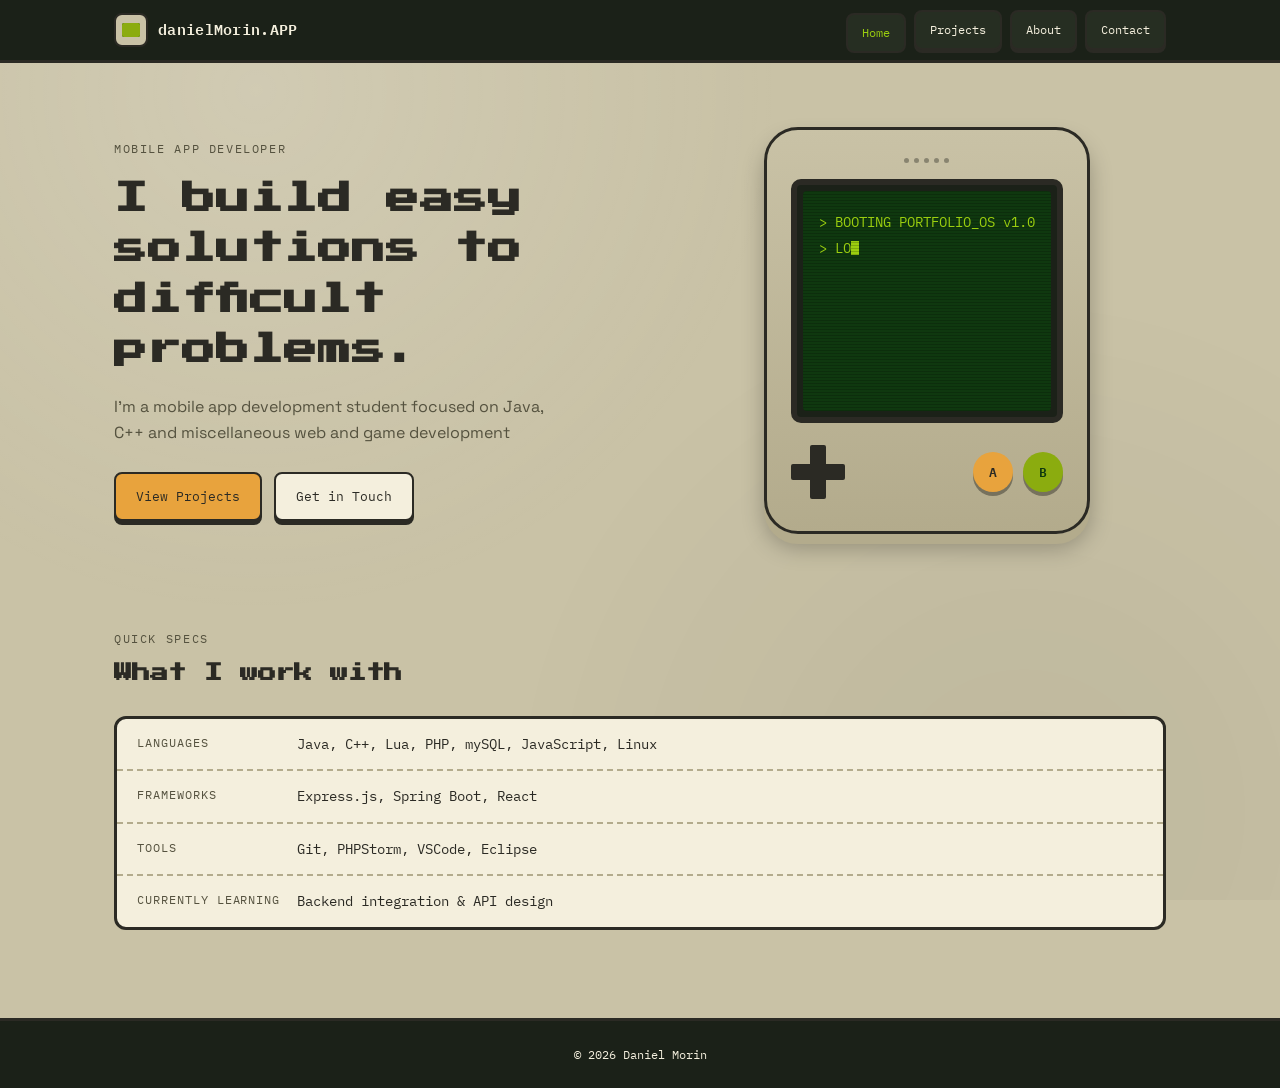
<file: index.html>
<!DOCTYPE html>
<html lang="en">
<head>
<meta charset="UTF-8">
<meta name="viewport" content="width=device-width, initial-scale=1.0">
<title>Daniel Morin — Mobile App Developer</title>
<link rel="stylesheet" href="styles.css">
</head>
<body>

<nav class="topnav">
  <div class="wrap">
    <a href="index.html" class="brand">
      <span class="brand-device"><span class="screen-dot"></span></span>
      <span class="brand-name">danielMorin.APP</span>
    </a>
    <button class="nav-toggle" aria-label="Toggle menu" aria-expanded="false">MENU</button>
    <ul class="navlinks">
      <li><a href="index.html">Home</a></li>
      <li><a href="projects.html">Projects</a></li>
      <li><a href="about.html">About</a></li>
      <li><a href="contact.html">Contact</a></li>
    </ul>
  </div>
</nav>

<section class="hero">
  <div class="wrap">
    <div class="hero-copy">
      <p class="eyebrow">Mobile App Developer</p>
      <h1>I build easy solutions to difficult problems.</h1>
      <p>I'm a mobile app development student focused on Java, C++ and miscellaneous web and game development</p>
      <div class="hero-ctas">
        <a href="projects.html" class="btn btn-primary">View Projects</a>
        <a href="contact.html" class="btn btn-secondary">Get in Touch</a>
      </div>
    </div>

    <div class="device" aria-hidden="false">
      <div class="device-speaker">
        <span></span><span></span><span></span><span></span><span></span>
      </div>
      <div class="device-screen">
        <div class="device-screen-inner">
          <span class="boot-text"
            data-boot-text='["> BOOTING PORTFOLIO_OS v1.0", "> LOADING NAME.......... DANIEL MORIN", "> LOADING ROLE.......... APP DEVELOPER", "> STATUS................ READY"]'
          ></span><span class="cursor-blink"></span>
        </div>
      </div>
      <div class="device-buttons">
        <div class="dpad"><span class="v"></span><span class="h"></span></div>
        <div class="action-buttons">
          <button class="action-btn amber" onclick="location.href='projects.html'">A</button>
          <button class="action-btn green" onclick="location.href='contact.html'">B</button>
        </div>
      </div>
    </div>
  </div>
</section>

<section>
  <div class="wrap">
    <div class="section-head">
      <p class="eyebrow">Quick Specs</p>
      <h2>What I work with</h2>
    </div>
    <div class="spec-sheet">
      <div class="spec-row">
        <span class="spec-label">Languages</span>
        <span class="spec-value">Java, C++, Lua, PHP, mySQL, JavaScript, Linux</span>
      </div>
      <div class="spec-row">
        <span class="spec-label">Frameworks</span>
        <span class="spec-value">Express.js, Spring Boot, React</span>
      </div>
      <div class="spec-row">
        <span class="spec-label">Tools</span>
        <span class="spec-value">Git, PHPStorm, VSCode, Eclipse</span>
      </div>
      <div class="spec-row">
        <span class="spec-label">Currently Learning</span>
        <span class="spec-value">Backend integration &amp; API design</span>
      </div>
    </div>
  </div>
</section>

<footer>
  <div class="wrap">© 2026 Daniel Morin</div>
</footer>

<script src="script.js"></script>
</body>
</html>
</file>
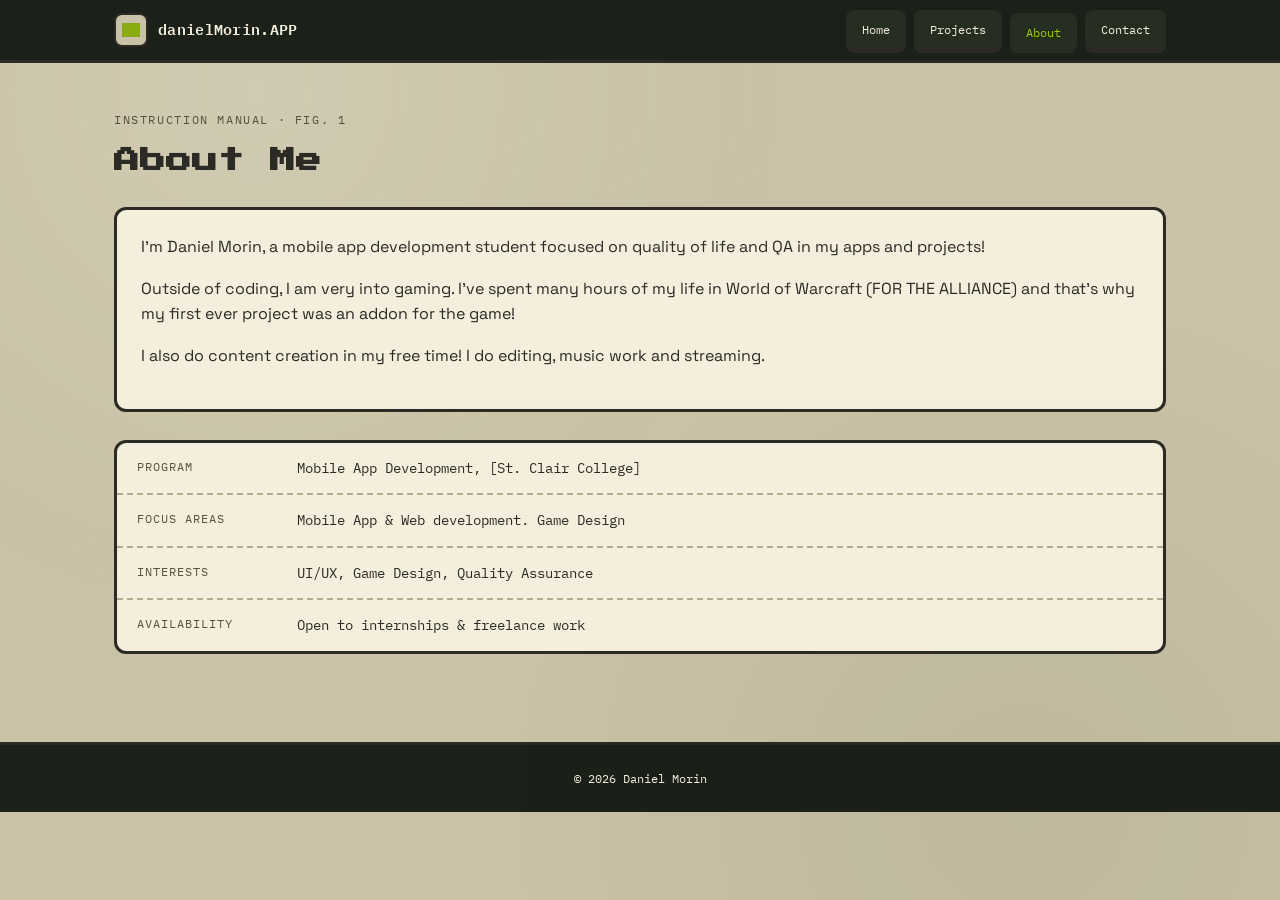
<file: about.html>
<!DOCTYPE html>
<html lang="en">
<head>
<meta charset="UTF-8">
<meta name="viewport" content="width=device-width, initial-scale=1.0">
<title>About — Daniel Morin</title>
<link rel="stylesheet" href="styles.css">
</head>
<body>

<nav class="topnav">
  <div class="wrap">
    <a href="index.html" class="brand">
      <span class="brand-device"><span class="screen-dot"></span></span>
      <span class="brand-name">danielMorin.APP</span>
    </a>
    <button class="nav-toggle" aria-label="Toggle menu" aria-expanded="false">MENU</button>
    <ul class="navlinks">
      <li><a href="index.html">Home</a></li>
      <li><a href="projects.html">Projects</a></li>
      <li><a href="about.html">About</a></li>
      <li><a href="contact.html">Contact</a></li>
    </ul>
  </div>
</nav>

<section>
  <div class="wrap">
    <div class="section-head">
      <p class="eyebrow">Instruction Manual · Fig. 1</p>
      <h1>About Me</h1>
    </div>

    <div class="card" style="margin-bottom: 28px;">
      <p>I'm Daniel Morin, a mobile app development student focused on quality of life and QA in my apps and projects!</p>
      <p>Outside of coding, I am very into gaming. I've spent many hours of my life in World of Warcraft (FOR THE ALLIANCE) and that's why my first ever project was an addon for the game!</p>
      <p>I also do content creation in my free time! I do editing, music work and streaming.</p>
    </div>

    <div class="spec-sheet">
      <div class="spec-row">
        <span class="spec-label">Program</span>
        <span class="spec-value">Mobile App Development, [St. Clair College]</span>
      </div>
      <div class="spec-row">
        <span class="spec-label">Focus Areas</span>
        <span class="spec-value">Mobile App & Web development. Game Design</span>
      </div>
      <div class="spec-row">
        <span class="spec-label">Interests</span>
        <span class="spec-value">UI/UX, Game Design, Quality Assurance</span>
      </div>
      <div class="spec-row">
        <span class="spec-label">Availability</span>
        <span class="spec-value">Open to internships &amp; freelance work</span>
      </div>
    </div>
  </div>
</section>

<footer>
  <div class="wrap">© 2026 Daniel Morin</div>
</footer>

<script src="script.js"></script>
</body>
</html>
</file>
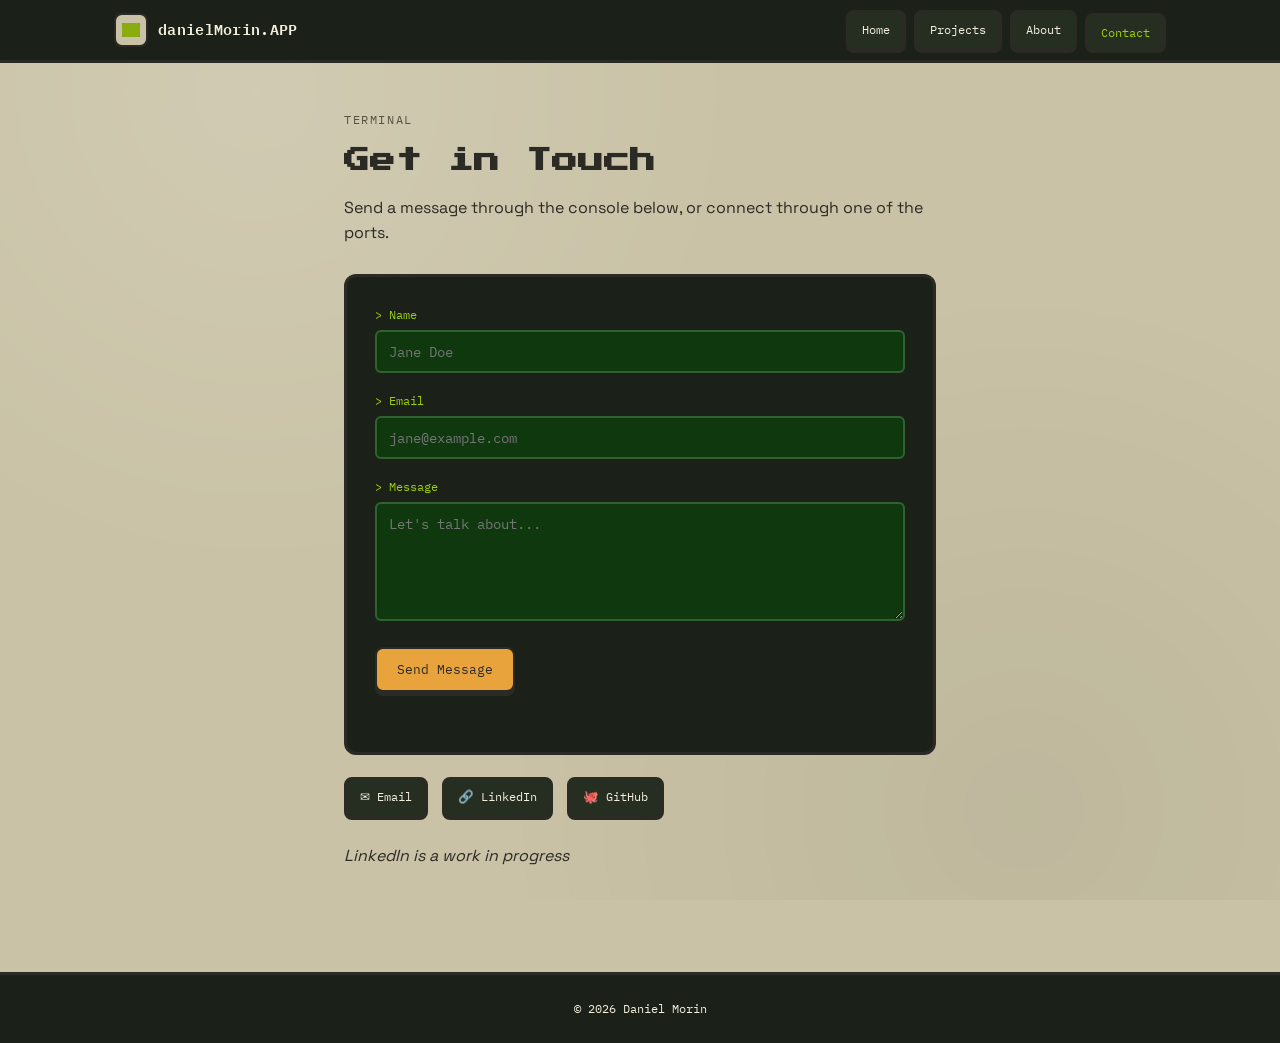
<file: contact.html>
<!DOCTYPE html>
<html lang="en">
<head>
<meta charset="UTF-8">
<meta name="viewport" content="width=device-width, initial-scale=1.0">
<title>Contact — Daniel Morin</title>
<link rel="stylesheet" href="styles.css">
</head>
<body>

<nav class="topnav">
  <div class="wrap">
    <a href="index.html" class="brand">
      <span class="brand-device"><span class="screen-dot"></span></span>
      <span class="brand-name">danielMorin.APP</span>
    </a>
    <button class="nav-toggle" aria-label="Toggle menu" aria-expanded="false">MENU</button>
    <ul class="navlinks">
      <li><a href="index.html">Home</a></li>
      <li><a href="projects.html">Projects</a></li>
      <li><a href="about.html">About</a></li>
      <li><a href="contact.html">Contact</a></li>
    </ul>
  </div>
</nav>

<section>
  <div class="wrap" style="max-width: 640px;">
    <div class="section-head">
      <p class="eyebrow">Terminal</p>
      <h1>Get in Touch</h1>
      <p>Send a message through the console below, or connect through one of the ports.</p>
    </div>

    <form class = "terminal-form" action="https://api.web3forms.com/submit" method="POST">
      <input type="hidden" name="access_key" value="1a00068b-7526-40a6-8687-fd9d785f72d1">
      <div class="field">
        <label for="name">Name</label>
        <input type="text" id="name" name="name" placeholder="Jane Doe" autocomplete="name">
      </div>
      <div class="field">
        <label for="email">Email</label>
        <input type="email" id="email" name="email" placeholder="jane@example.com" autocomplete="email">
      </div>
      <div class="field">
        <label for="message">Message</label>
        <textarea id="message" name="message" rows="5" placeholder="Let's talk about..."></textarea>
      </div>
      <button type="submit" class="btn btn-primary">Send Message</button>
      <p class="form-status" role="status" aria-live="polite"></p>
    </form>

    <div class="contact-ports">
      <a href="danielmorin544@gmail.com" class="port-link">✉ Email</a>
      <a href="#" class="port-link">🔗 LinkedIn</a>
      <a href="https://github.com/danielmorin544-droid" class="port-link">🐙 GitHub</a>
    </div>
    <br>
    <p><i>LinkedIn is a work in progress</i></p>
  </div>
</section>

<footer>
  <div class="wrap">© 2026 Daniel Morin</div>
</footer>

<script src="script.js"></script>
</body>
</html>
</file>
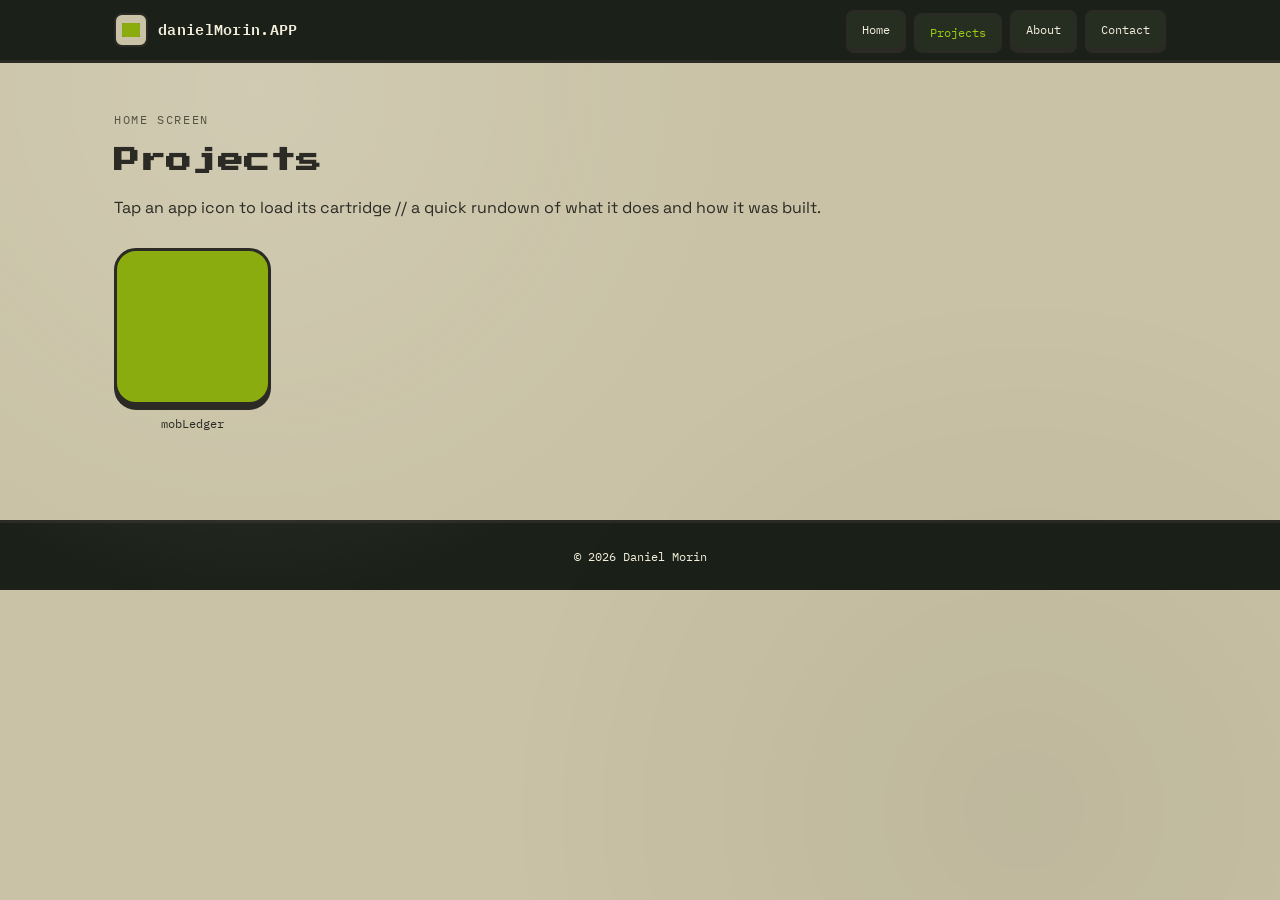
<file: projects.html>
<!DOCTYPE html>
<html lang="en">
<head>
<meta charset="UTF-8">
<meta name="viewport" content="width=device-width, initial-scale=1.0">
<title>Projects — Daniel Morin</title>
<link rel="stylesheet" href="styles.css">
</head>
<body>

<nav class="topnav">
  <div class="wrap">
    <a href="index.html" class="brand">
      <span class="brand-device"><span class="screen-dot"></span></span>
      <span class="brand-name">danielMorin.APP</span>
    </a>
    <button class="nav-toggle" aria-label="Toggle menu" aria-expanded="false">MENU</button>
    <ul class="navlinks">
      <li><a href="index.html">Home</a></li>
      <li><a href="projects.html">Projects</a></li>
      <li><a href="about.html">About</a></li>
      <li><a href="contact.html">Contact</a></li>
    </ul>
  </div>
</nav>

<section>
  <div class="wrap">
    <div class="section-head">
      <p class="eyebrow">Home Screen</p>
      <h1>Projects</h1>
      <p>Tap an app icon to load its cartridge // a quick rundown of what it does and how it was built.</p>
    </div>

    <div class="app-grid">
      <button class="app-tile" data-project="1">
        <span class="app-icon" style="background:#8BAC0F;"></span>
        <span class="app-label">mobLedger</span>
      </button>
    </div>
  </div>
</section>

<div class="overlay">
  <div class="cartridge" role="dialog" aria-modal="true" aria-labelledby="cartridge-title">
    <button class="cartridge-close" aria-label="Close">✕</button>
    <p class="eyebrow">Cartridge Loaded</p>
    <h2 class="cartridge-title" id="cartridge-title">Project Title</h2>
    <p class="cartridge-desc">Description goes here.</p>
    <div class="tag-row"></div>
    <a href="#" class="btn btn-primary cartridge-link" target="_blank" rel="noopener">View Project</a>
  </div>
</div>

<footer>
  <div class="wrap">© 2026 Daniel Morin</div>
</footer>

<script src="script.js"></script>
</body>
</html>
</file>
<file: styles.css>
/* ============================================
   RETRO HANDHELD DESIGN SYSTEM
   ============================================ */

@import url('https://fonts.googleapis.com/css2?family=Press+Start+2P&family=Space+Grotesk:wght@400;500;600;700&family=IBM+Plex+Mono:wght@400;500;600&display=swap');

:root {
  /* Colors */
  --shell: #C9C2A6;
  --shell-dark: #B3AB8C;
  --screen-bezel: #1B2118;
  --screen-bezel-light: #262E22;
  --lcd-green: #8BAC0F;
  --lcd-green-light: #9BCE0F;
  --lcd-dark: #0F380F;
  --lcd-mid: #306230;
  --amber: #E8A33D;
  --amber-dark: #C4832A;
  --cream: #F4EFDD;
  --ink: #2B2A24;
  --ink-soft: #55523F;

  /* Type */
  --font-display: 'Press Start 2P', monospace;
  --font-body: 'Space Grotesk', sans-serif;
  --font-mono: 'IBM Plex Mono', monospace;

  /* Layout */
  --radius-lg: 22px;
  --radius-md: 12px;
  --radius-sm: 6px;
  --border-thick: 3px;
  --max-width: 1100px;
}

* { box-sizing: border-box; }

html {
  scroll-behavior: smooth;
}

@media (prefers-reduced-motion: reduce) {
  html { scroll-behavior: auto; }
  *, *::before, *::after {
    animation-duration: 0.01ms !important;
    animation-iteration-count: 1 !important;
    transition-duration: 0.01ms !important;
  }
}

body {
  margin: 0;
  font-family: var(--font-body);
  background: var(--shell);
  color: var(--ink);
  line-height: 1.6;
  -webkit-font-smoothing: antialiased;
}

/* subtle plastic texture on the page body */
body::before {
  content: "";
  position: fixed;
  inset: 0;
  pointer-events: none;
  background-image:
    radial-gradient(circle at 20% 10%, rgba(255,255,255,0.15), transparent 40%),
    radial-gradient(circle at 80% 90%, rgba(0,0,0,0.05), transparent 40%);
  z-index: 0;
}

a { color: var(--amber-dark); }
a:hover { color: var(--amber); }

img { max-width: 100%; display: block; }

.eyebrow {
  font-family: var(--font-mono);
  text-transform: uppercase;
  letter-spacing: 0.14em;
  font-size: 0.72rem;
  color: var(--ink-soft);
}

h1, h2, h3 {
  font-family: var(--font-display);
  line-height: 1.5;
  color: var(--ink);
  margin: 0 0 0.6em 0;
}

h1 { font-size: 1.6rem; }
h2 { font-size: 1.15rem; }
h3 { font-size: 0.85rem; }

p { margin: 0 0 1em 0; }

.wrap {
  max-width: var(--max-width);
  margin: 0 auto;
  padding: 0 24px;
  position: relative;
  z-index: 1;
}

/* ============================================
   TOP NAV — styled like a device button row
   ============================================ */

.topnav {
  background: var(--screen-bezel);
  border-bottom: var(--border-thick) solid var(--ink);
  position: sticky;
  top: 0;
  z-index: 50;
}

.topnav .wrap {
  display: flex;
  align-items: center;
  justify-content: space-between;
  padding-top: 10px;
  padding-bottom: 10px;
}

.brand {
  display: flex;
  align-items: center;
  gap: 10px;
  text-decoration: none;
  color: var(--cream);
}

.brand-device {
  width: 34px;
  height: 34px;
  background: var(--shell);
  border-radius: 8px;
  border: 2px solid var(--ink);
  display: flex;
  align-items: center;
  justify-content: center;
  flex-shrink: 0;
}

.brand-device .screen-dot {
  width: 18px;
  height: 14px;
  background: var(--lcd-dark);
  border-radius: 2px;
  position: relative;
  overflow: hidden;
}

.brand-device .screen-dot::after {
  content: "";
  position: absolute;
  inset: 0;
  background: var(--lcd-green);
  animation: blink-dot 2.4s steps(1) infinite;
}

@keyframes blink-dot {
  0%, 60% { opacity: 1; }
  61%, 100% { opacity: 0.35; }
}

.brand-name {
  font-family: var(--font-mono);
  font-weight: 600;
  font-size: 0.95rem;
  letter-spacing: 0.02em;
}

.navlinks {
  display: flex;
  gap: 8px;
  list-style: none;
  margin: 0;
  padding: 0;
}

.navlinks a {
  font-family: var(--font-mono);
  font-size: 0.78rem;
  text-decoration: none;
  color: var(--cream);
  background: var(--screen-bezel-light);
  border: 2px solid var(--ink);
  border-radius: 8px;
  padding: 8px 14px;
  display: inline-block;
  box-shadow: 0 3px 0 var(--ink);
  transition: transform 0.08s ease, box-shadow 0.08s ease;
}

.navlinks a:hover {
  color: var(--lcd-green-light);
}

.navlinks a:active,
.navlinks a.active {
  transform: translateY(3px);
  box-shadow: 0 0 0 var(--ink);
  color: var(--lcd-green-light);
}

.nav-toggle {
  display: none;
  background: none;
  border: 2px solid var(--cream);
  border-radius: 6px;
  color: var(--cream);
  font-family: var(--font-mono);
  padding: 6px 10px;
  cursor: pointer;
}

@media (max-width: 720px) {
  .nav-toggle { display: inline-block; }
  .navlinks {
    position: absolute;
    top: 100%;
    left: 0;
    right: 0;
    flex-direction: column;
    background: var(--screen-bezel);
    padding: 12px 24px 18px;
    border-bottom: var(--border-thick) solid var(--ink);
    display: none;
  }
  .navlinks.open { display: flex; }
  .navlinks a { text-align: center; }
}

/* ============================================
   DEVICE COMPONENT — the signature element
   ============================================ */

.device {
  background: linear-gradient(180deg, var(--shell) 0%, var(--shell-dark) 100%);
  border: var(--border-thick) solid var(--ink);
  border-radius: 34px;
  padding: 28px 24px 32px;
  box-shadow:
    0 10px 0 var(--shell-dark),
    0 14px 22px rgba(0,0,0,0.25);
  max-width: 420px;
  margin: 0 auto;
}

.device-speaker {
  display: flex;
  justify-content: center;
  gap: 5px;
  margin-bottom: 16px;
}

.device-speaker span {
  width: 5px;
  height: 5px;
  border-radius: 50%;
  background: var(--ink);
  opacity: 0.4;
}

.device-screen {
  background: var(--screen-bezel);
  border: 6px solid var(--ink);
  border-radius: 10px;
  padding: 6px;
}

.device-screen-inner {
  background: var(--lcd-dark);
  border-radius: 4px;
  min-height: 220px;
  padding: 18px 16px;
  position: relative;
  overflow: hidden;
  font-family: var(--font-mono);
  color: var(--lcd-green-light);
}

/* scanline texture on screens */
.device-screen-inner::before {
  content: "";
  position: absolute;
  inset: 0;
  background: repeating-linear-gradient(
    to bottom,
    rgba(0,0,0,0.18) 0px,
    rgba(0,0,0,0.18) 1px,
    transparent 1px,
    transparent 3px
  );
  pointer-events: none;
}

.device-screen-inner .boot-text {
  white-space: pre-wrap;
  font-size: 0.85rem;
  line-height: 1.7;
  position: relative;
  z-index: 1;
}

.cursor-blink {
  display: inline-block;
  width: 8px;
  height: 14px;
  background: var(--lcd-green-light);
  vertical-align: middle;
  animation: blink-cursor 1s steps(1) infinite;
}

@keyframes blink-cursor {
  0%, 50% { opacity: 1; }
  51%, 100% { opacity: 0; }
}

.device-buttons {
  display: flex;
  justify-content: space-between;
  align-items: center;
  margin-top: 22px;
}

.dpad {
  width: 54px;
  height: 54px;
  position: relative;
}

.dpad span {
  position: absolute;
  background: var(--ink);
  border-radius: 2px;
}

.dpad .v { width: 16px; height: 54px; left: 19px; top: 0; }
.dpad .h { width: 54px; height: 16px; left: 0; top: 19px; }

.action-buttons {
  display: flex;
  gap: 10px;
}

.action-btn {
  width: 40px;
  height: 40px;
  border-radius: 50%;
  border: none;
  font-family: var(--font-mono);
  font-weight: 600;
  font-size: 0.8rem;
  cursor: pointer;
  box-shadow: 0 4px 0 rgba(0,0,0,0.35);
  transition: transform 0.08s ease, box-shadow 0.08s ease;
}

.action-btn:active {
  transform: translateY(4px);
  box-shadow: 0 0 0 rgba(0,0,0,0.35);
}

.action-btn.amber { background: var(--amber); color: var(--ink); }
.action-btn.green { background: var(--lcd-green); color: var(--lcd-dark); }

/* ============================================
   HERO SECTION
   ============================================ */

.hero {
  padding: 64px 0 48px;
}

.hero .wrap {
  display: grid;
  grid-template-columns: 1.1fr 1fr;
  gap: 48px;
  align-items: center;
}

@media (max-width: 860px) {
  .hero .wrap { grid-template-columns: 1fr; }
}

.hero-copy .eyebrow { margin-bottom: 14px; }
.hero-copy h1 { font-size: clamp(1.4rem, 3vw, 2.1rem); }
.hero-copy p { max-width: 46ch; color: var(--ink-soft); }

.hero-ctas {
  display: flex;
  gap: 12px;
  margin-top: 26px;
  flex-wrap: wrap;
}

.btn {
  font-family: var(--font-mono);
  font-size: 0.82rem;
  text-decoration: none;
  padding: 12px 20px;
  border-radius: 8px;
  border: 2px solid var(--ink);
  display: inline-block;
  box-shadow: 0 4px 0 var(--ink);
  transition: transform 0.08s ease, box-shadow 0.08s ease;
  cursor: pointer;
}

.btn:active { transform: translateY(4px); box-shadow: 0 0 0 var(--ink); }
.btn-primary { background: var(--amber); color: var(--ink); }
.btn-secondary { background: var(--cream); color: var(--ink); }

/* ============================================
   SECTIONS / CARDS
   ============================================ */

section { padding: 48px 0; }

.card {
  background: var(--cream);
  border: var(--border-thick) solid var(--ink);
  border-radius: var(--radius-md);
  padding: 24px;
}

.section-head {
  margin-bottom: 28px;
}

/* spec sheet rows (About page) */
.spec-sheet {
  background: var(--cream);
  border: var(--border-thick) solid var(--ink);
  border-radius: var(--radius-md);
  overflow: hidden;
}

.spec-row {
  display: grid;
  grid-template-columns: 160px 1fr;
  border-bottom: 2px dashed var(--shell-dark);
  padding: 14px 20px;
}

.spec-row:last-child { border-bottom: none; }

.spec-label {
  font-family: var(--font-mono);
  font-size: 0.75rem;
  text-transform: uppercase;
  letter-spacing: 0.08em;
  color: var(--ink-soft);
}

.spec-value { font-family: var(--font-mono); font-size: 0.88rem; }

/* ============================================
   PROJECT GRID (app home-screen style)
   ============================================ */

.app-grid {
  display: grid;
  grid-template-columns: repeat(auto-fill, minmax(150px, 1fr));
  gap: 22px;
}

.app-tile {
  background: none;
  border: none;
  font-family: var(--font-body);
  cursor: pointer;
  text-align: center;
  padding: 0;
  color: var(--ink);
}

.app-icon {
  width: 100%;
  aspect-ratio: 1;
  border-radius: 22px;
  border: var(--border-thick) solid var(--ink);
  display: flex;
  align-items: center;
  justify-content: center;
  font-size: 1.8rem;
  margin-bottom: 10px;
  box-shadow: 0 5px 0 var(--ink);
  transition: transform 0.1s ease, box-shadow 0.1s ease;
}

.app-tile:hover .app-icon,
.app-tile:focus-visible .app-icon {
  transform: translateY(-3px);
  box-shadow: 0 8px 0 var(--ink);
}

.app-tile:active .app-icon {
  transform: translateY(3px);
  box-shadow: 0 2px 0 var(--ink);
}

.app-label {
  font-family: var(--font-mono);
  font-size: 0.78rem;
}

/* cartridge modal */
.overlay {
  position: fixed;
  inset: 0;
  background: rgba(27, 33, 24, 0.7);
  display: none;
  align-items: center;
  justify-content: center;
  padding: 24px;
  z-index: 100;
}

.overlay.open { display: flex; }

.cartridge {
  background: var(--cream);
  border: var(--border-thick) solid var(--ink);
  border-radius: var(--radius-lg);
  max-width: 520px;
  width: 100%;
  padding: 28px;
  position: relative;
  box-shadow: 0 14px 0 var(--ink);
}

.cartridge-close {
  position: absolute;
  top: 16px;
  right: 16px;
  background: var(--amber);
  border: 2px solid var(--ink);
  border-radius: 50%;
  width: 32px;
  height: 32px;
  font-family: var(--font-mono);
  cursor: pointer;
  box-shadow: 0 3px 0 var(--ink);
}

.cartridge-close:active { transform: translateY(3px); box-shadow: none; }

.tag-row {
  display: flex;
  gap: 8px;
  flex-wrap: wrap;
  margin: 14px 0;
}

.tag {
  font-family: var(--font-mono);
  font-size: 0.7rem;
  background: var(--lcd-dark);
  color: var(--lcd-green-light);
  padding: 4px 10px;
  border-radius: 6px;
}

/* ============================================
   CONTACT FORM (terminal style)
   ============================================ */

.terminal-form {
  background: var(--screen-bezel);
  border: var(--border-thick) solid var(--ink);
  border-radius: var(--radius-md);
  padding: 28px;
  color: var(--cream);
}

.field { margin-bottom: 18px; }

.field label {
  display: block;
  font-family: var(--font-mono);
  font-size: 0.75rem;
  margin-bottom: 6px;
  color: var(--lcd-green-light);
}

.field label::before { content: "> "; }

.field input,
.field textarea {
  width: 100%;
  background: var(--lcd-dark);
  border: 2px solid var(--lcd-mid);
  border-radius: 6px;
  color: var(--lcd-green-light);
  font-family: var(--font-mono);
  font-size: 0.9rem;
  padding: 10px 12px;
  resize: vertical;
}

.field input:focus,
.field textarea:focus {
  outline: 3px solid var(--amber);
  outline-offset: 1px;
}

.form-status {
  font-family: var(--font-mono);
  font-size: 0.8rem;
  margin-top: 4px;
  min-height: 1.2em;
}

.contact-ports {
  display: flex;
  gap: 14px;
  margin-top: 22px;
  flex-wrap: wrap;
}

.port-link {
  font-family: var(--font-mono);
  font-size: 0.78rem;
  color: var(--cream);
  text-decoration: none;
  background: var(--screen-bezel-light);
  border: 2px solid var(--ink);
  border-radius: 8px;
  padding: 8px 14px;
  box-shadow: 0 3px 0 var(--ink);
}

.port-link:hover { color: var(--lcd-green-light); }

/* ============================================
   FOOTER
   ============================================ */

footer {
  background: var(--screen-bezel);
  border-top: var(--border-thick) solid var(--ink);
  color: var(--cream);
  padding: 24px 0;
  margin-top: 40px;
  text-align: center;
  font-family: var(--font-mono);
  font-size: 0.75rem;
}

/* Focus visibility */
a:focus-visible,
button:focus-visible {
  outline: 3px solid var(--amber);
  outline-offset: 2px;
}
</file>
